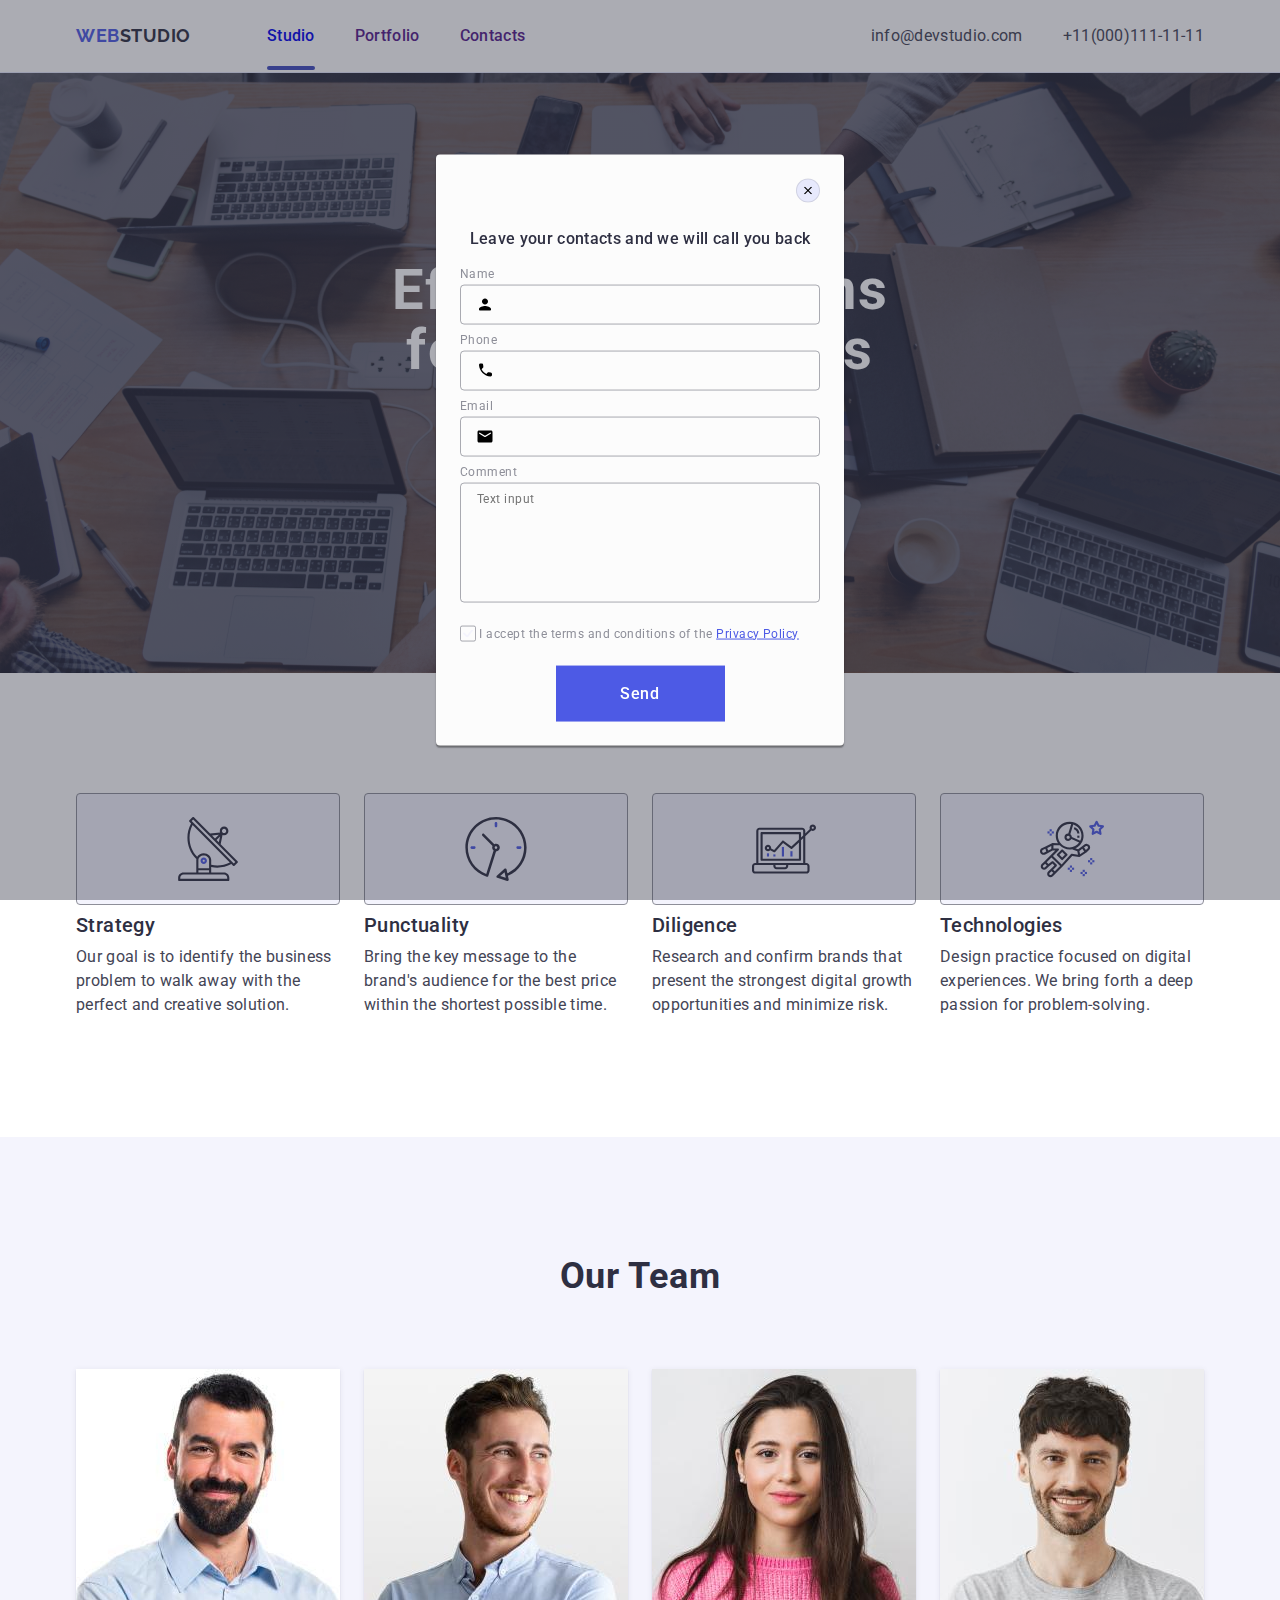
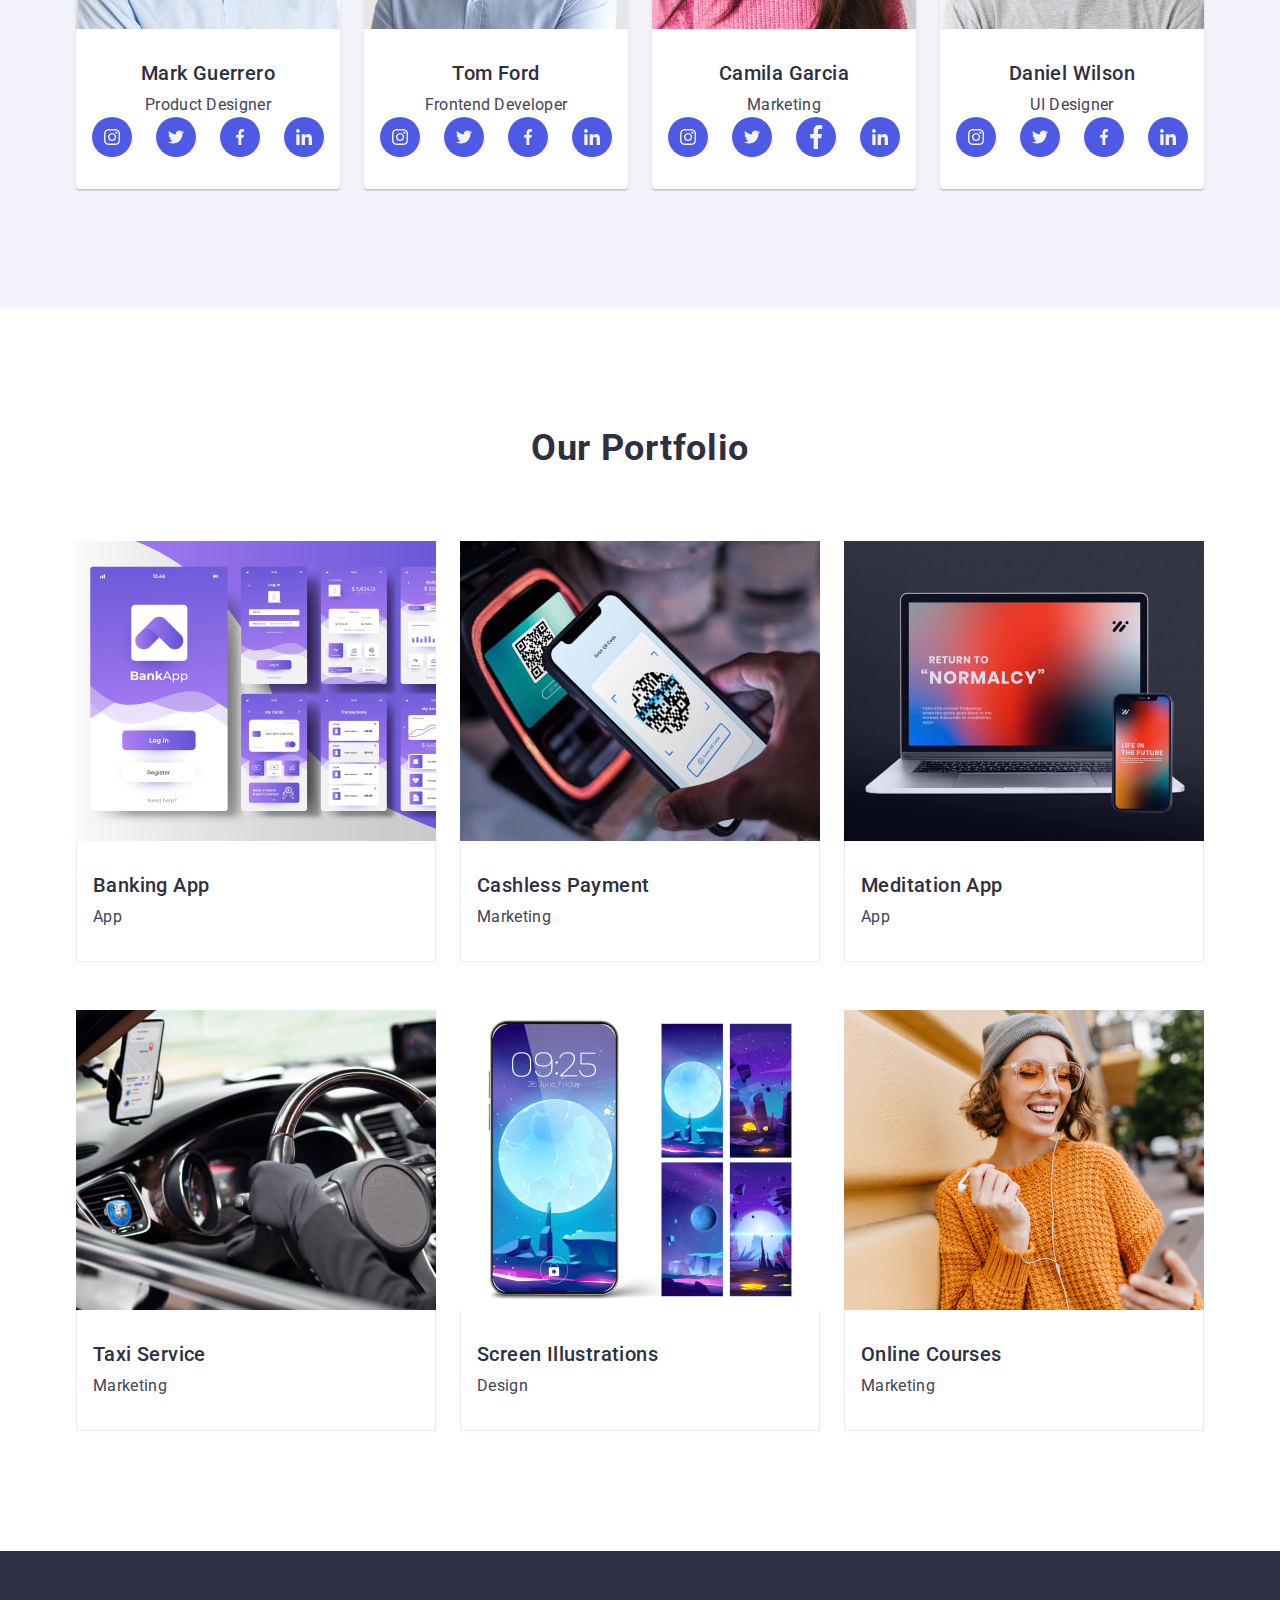
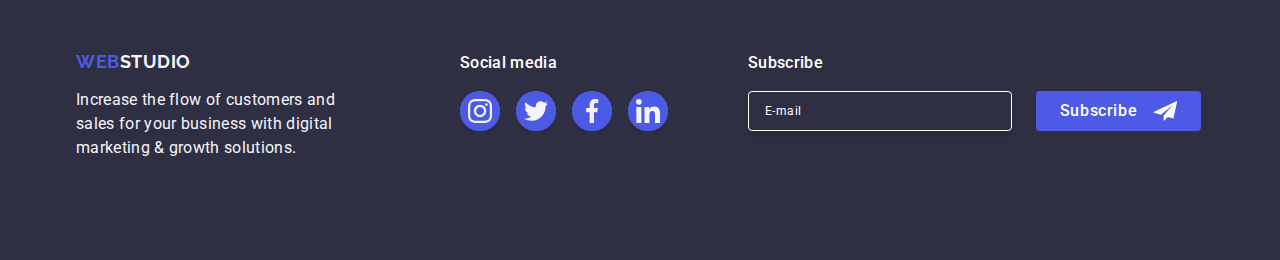
<file: index.html>
<!DOCTYPE html>
<html lang="en">
  <head>
    <meta charset="UTF-8" />
    <meta name="viewport" content="width=device-width, initial-scale=1.0" />
    <link rel="preconnect" href="https://fonts.googleapis.com" />
    <link rel="preconnect" href="https://fonts.gstatic.com" crossorigin />
    <link
      href="https://fonts.googleapis.com/css2?family=Raleway:wght@800&family=Roboto:wght@400;500;700;900&display=swap"
      rel="stylesheet"
    />
    <link
      href="https://cdn.jsdelivr.net/npm/modern-normalize@1.1.0/modern-normalize.min.css"
      rel="stylesheet"
    />
    <link rel="stylesheet" href="./css/styles.css" />
    <title>Main Page</title>
  </head>
  <body>
    <header class="header">
      <div class="container header-container">
        <nav class="navigation">
          <a href="./index.html" class="logo"
            >Web<span class="second-up-logo">Studio</span></a
          >
          <ul class="page-nav">
            <li>
              <a href="./index.html" class="link link-active">Studio</a>
            </li>
            <li><a href="" class="link">Portfolio</a></li>
            <li><a href="" class="link">Contacts</a></li>
          </ul>
        </nav>
        <address class="contacts-nav">
          <ul class="contacts">
            <li>
              <a href="mailto:info@devstudio.com" class="contact"
                >info@devstudio.com</a
              >
            </li>
            <li>
              <a href="tel:+110001111111" class="contact">+11(000)111-11-11</a>
            </li>
          </ul>
        </address>
      </div>
    </header>
    <main>
      <section class="servis">
        <div class="container container-servis">
          <h1 class="idea-servis">Effective Solutions for Your Business</h1>
          <button type="button" class="button-servis">Order Service</button>
        </div>
      </section>

      <section class="featers">
        <div class="container container-featers">
          <h2 class="visually-hidden">Features</h2>
          <ul class="featers-block">
            <li class="featers-block-item">
              <div class="featers-icons-frame">
                <svg width="64" height="64" class="featers-icons">
                  <use href="./images/icons.svg#icon-antenna-1"></use>
                </svg>
              </div>
              <h3 class="description">Strategy</h3>
              <p class="text-description">
                Our goal is to identify the business problem to walk away with
                the perfect and creative solution.
              </p>
            </li>
            <li class="featers-block-item">
              <div class="featers-icons-frame">
                <svg width="64" height="64" class="featers-icons">
                  <use href="./images/icons.svg#icon-clock-1"></use>
                </svg>
              </div>
              <h3 class="description">Punctuality</h3>
              <p class="text-description">
                Bring the key message to the brand's audience for the best price
                within the shortest possible time.
              </p>
            </li>
            <li class="featers-block-item">
              <div class="featers-icons-frame">
                <svg width="64" height="64" class="featers-icons">
                  <use href="./images/icons.svg#icon-diagram-1"></use>
                </svg>
              </div>
              <h3 class="description">Diligence</h3>
              <p class="text-description">
                Research and confirm brands that present the strongest digital
                growth opportunities and minimize risk.
              </p>
            </li>
            <li class="featers-block-item">
              <div class="featers-icons-frame">
                <svg width="64" height="64" class="featers-icons">
                  <use href="./images/icons.svg#icon-astronaut-1"></use>
                </svg>
              </div>
              <h3 class="description">Technologies</h3>
              <p class="text-description">
                Design practice focused on digital experiences. We bring forth a
                deep passion for problem-solving.
              </p>
            </li>
          </ul>
        </div>
      </section>
      <section class="personal">
        <div class="container personal-blocks">
          <h2 class="block">Our Team</h2>
          <ul class="personal-cards">
            <li class="member">
              <img
                src="./images/photomark.jpg"
                alt="man in a blue shirt"
                width="264"
                height="260"
              />
              <div class="information">
                <h3 class="name">Mark Guerrero</h3>
                <p class="position">Product Designer</p>
                <ul class="personal-social-media">
                  <li class="personal-pages-links">
                    <a
                      href="https://www.instagram.com/"
                      target="_blank"
                      class="personal-pages"
                    >
                      <svg width="16" height="16" class="icon">
                        <use href="./images/icons.svg#icon-instagram-2"></use>
                      </svg>
                    </a>
                  </li>
                  <li class="personal-pages-links">
                    <a
                      href="https://www.twitter.com/"
                      target="_blank"
                      class="personal-pages"
                    >
                      <svg width="16" height="16" class="icon">
                        <use href="./images/icons.svg#icon-twitter-1"></use>
                      </svg>
                    </a>
                  </li>
                  <li class="personal-pages-links">
                    <a
                      href="https://www.facebook.com/"
                      target="_blank"
                      class="personal-pages"
                    >
                      <svg width="16" height="16" class="icon">
                        <use href="./images/icons.svg#icon-facebook-1"></use>
                      </svg>
                    </a>
                  </li>
                  <li class="personal-pages-links">
                    <a
                      href="https://www.linkedin.com/"
                      target="_blank"
                      class="personal-pages"
                    >
                      <svg width="16" height="16" class="icon">
                        <use href="./images/icons.svg#icon-linkedin-1"></use>
                      </svg>
                    </a>
                  </li>
                </ul>
              </div>
            </li>
            <li class="member">
              <img
                src="./images/phototom.jpg"
                alt="smiling man in a shirt"
                width="264"
                height="260"
              />
              <div class="information">
                <h3 class="name">Tom Ford</h3>
                <p class="position">Frontend Developer</p>
                <ul class="personal-social-media">
                  <li class="personal-pages-links">
                    <a
                      href="https://www.instagram.com/"
                      target="_blank"
                      class="personal-pages"
                    >
                      <svg width="16" height="16" class="icon icon-instagram">
                        <use href="./images/icons.svg#icon-instagram-2"></use>
                      </svg>
                    </a>
                  </li>
                  <li class="personal-pages-links">
                    <a
                      href="https://www.twitter.com/"
                      target="_blank"
                      class="personal-pages"
                    >
                      <svg width="16" height="16" class="icon icon-twitter">
                        <use href="./images/icons.svg#icon-twitter-1"></use>
                      </svg>
                    </a>
                  </li>
                  <li class="personal-pages-links">
                    <a
                      href="https://www.facebook.com/"
                      target="_blank"
                      class="personal-pages"
                    >
                      <svg width="16" height="16" class="icon icon-facebook">
                        <use href="./images/icons.svg#icon-facebook-1"></use>
                      </svg>
                    </a>
                  </li>
                  <li class="personal-pages-links">
                    <a
                      href="https://www.linkedin.com/"
                      target="_blank"
                      class="personal-pages"
                    >
                      <svg width="16" height="16" class="icon icon-linkedin">
                        <use href="./images/icons.svg#icon-linkedin-1"></use>
                      </svg>
                    </a>
                  </li>
                </ul>
              </div>
            </li>
            <li class="member">
              <img
                src="./images/photocamila.jpg"
                alt="woman in a pink sweter"
                width="264"
                height="260"
              />
              <div class="information">
                <h3 class="name">Camila Garcia</h3>
                <p class="position">Marketing</p>
                <ul class="personal-social-media">
                  <li class="personal-pages-links">
                    <a
                      href="https://www.instagram.com/"
                      target="_blank"
                      class="personal-pages"
                    >
                      <svg width="16" height="16" class="icon icon-instagram">
                        <use href="./images/icons.svg#icon-instagram-2"></use>
                      </svg>
                    </a>
                  </li>
                  <li class="personal-pages-links">
                    <a
                      href="https://www.twitter.com/"
                      target="_blank"
                      class="personal-pages"
                    >
                      <svg width="16" height="16" class="icon icon-twitter">
                        <use href="./images/icons.svg#icon-twitter-1"></use>
                      </svg>
                    </a>
                  </li>
                  <li class="personal-pages-links">
                    <a
                      href="https://www.facebook.com/"
                      target="_blank"
                      class="personal-pages"
                    >
                      <svg
                        width="24px"
                        height="24px"
                        class="icon icon-facebook"
                      >
                        <use href="./images/icons.svg#icon-facebook-1"></use>
                      </svg>
                    </a>
                  </li>
                  <li class="personal-pages-links">
                    <a
                      href="https://www.linkedin.com/"
                      target="_blank"
                      class="personal-pages"
                    >
                      <svg width="16" height="16" class="icon icon-linkedin">
                        <use href="./images/icons.svg#icon-linkedin-1"></use>
                      </svg>
                    </a>
                  </li>
                </ul>
              </div>
            </li>
            <li class="member">
              <img
                src="./images/photodaniel.jpg"
                alt="man in a grey t-shirt"
                width="264"
                height="260"
              />
              <div class="information">
                <h3 class="name">Daniel Wilson</h3>
                <p class="position">UI Designer</p>
                <ul class="personal-social-media">
                  <li class="personal-pages-links">
                    <a
                      href="https://www.instagram.com/"
                      target="_blank"
                      class="personal-pages"
                    >
                      <svg width="16" height="16" class="icon icon-instagram">
                        <use href="./images/icons.svg#icon-instagram-2"></use>
                      </svg>
                    </a>
                  </li>
                  <li class="personal-pages-links">
                    <a
                      href="https://www.twitter.com/"
                      target="_blank"
                      class="personal-pages"
                    >
                      <svg width="16" height="16" class="icon icon-twitter">
                        <use href="./images/icons.svg#icon-twitter-1"></use>
                      </svg>
                    </a>
                  </li>
                  <li class="personal-pages-links">
                    <a
                      href="https://www.facebook.com/"
                      target="_blank"
                      class="personal-pages"
                    >
                      <svg width="16" height="16" class="icon icon-facebook">
                        <use href="./images/icons.svg#icon-facebook-1"></use>
                      </svg>
                    </a>
                  </li>
                  <li class="personal-pages-links">
                    <a
                      href="https://www.linkedin.com/"
                      target="_blank"
                      class="personal-pages"
                    >
                      <svg width="16" height="16" class="icon icon-linkedin">
                        <use href="./images/icons.svg#icon-linkedin-1"></use>
                      </svg>
                    </a>
                  </li>
                </ul>
              </div>
            </li>
          </ul>
        </div>
      </section>
      <section class="projects-block">
        <div class="container company-project">
          <h2 class="projects">Our Portfolio</h2>
          <ul class="list-projects">
            <li class="list-item">
              <div class="aplication-image">
                <img
                  src="./images/banking.jpg"
                  alt="one big and six small purple screenshots of the smartphone"
                  width="360"
                  height="300"
                />
                <p class="aplication-content">
                  14 Stylish and User-Friendly App Design Concepts · Task
                  Manager App · Calorie Tracker App · Exotic Fruit Ecommerce App
                  · Cloud Storage App
                </p>
              </div>
              <div class="name-project">
                <h3 class="name">Banking App</h3>
                <p class="position">App</p>
              </div>
            </li>
            <li class="list-item">
              <div class="aplication-image">
                <img
                  src="./images/cashless.jpg"
                  alt="touching some electronic device with smartphone"
                  width="360"
                  height="300"
                />
                <p class="aplication-content">
                  14 Stylish and User-Friendly App Design Concepts · Task
                  Manager App · Calorie Tracker App · Exotic Fruit Ecommerce App
                  · Cloud Storage App
                </p>
              </div>
              <div class="name-project">
                <h3 class="name">Cashless Payment</h3>
                <p class="position">Marketing</p>
              </div>
            </li>
            <li class="list-item">
              <div class="aplication-image">
                <img
                  src="./images/mental.jpg"
                  alt="laptop and cellphone whith the same red screen saver"
                  width="360"
                  height="300"
                />
                <p class="aplication-content">
                  14 Stylish and User-Friendly App Design Concepts · Task
                  Manager App · Calorie Tracker App · Exotic Fruit Ecommerce App
                  · Cloud Storage App
                </p>
              </div>
              <div class="name-project">
                <h3 class="name">Meditation App</h3>
                <p class="position">App</p>
              </div>
            </li>

            <li class="list-item">
              <div class="aplication-image">
                <img
                  src="./images/taxi.jpg"
                  alt="hands on the steering wheel and the car's dashboard"
                  width="360"
                  height="300"
                />
                <p class="aplication-content">
                  14 Stylish and User-Friendly App Design Concepts · Task
                  Manager App · Calorie Tracker App · Exotic Fruit Ecommerce App
                  · Cloud Storage App
                </p>
              </div>
              <div class="name-project">
                <h3 class="name">Taxi Service</h3>
                <p class="position">Marketing</p>
              </div>
            </li>
            <li class="list-item">
              <div class="aplication-image">
                <img
                  src="./images/screenpages.jpg"
                  alt="one big and four small blue moon smartphone's sceenshots"
                  width="360"
                  height="300"
                />
                <p class="aplication-content">
                  14 Stylish and User-Friendly App Design Concepts · Task
                  Manager App · Calorie Tracker App · Exotic Fruit Ecommerce App
                  · Cloud Storage App
                </p>
              </div>
              <div class="name-project">
                <h3 class="name">Screen Illustrations</h3>
                <p class="position">Design</p>
              </div>
            </li>
            <li class="list-item">
              <div class="aplication-image">
                <img
                  src="./images/courses.jpg"
                  alt="smiling girl in orange sweter, who looking at cellphone"
                  width="360"
                  height="300"
                />
                <p class="aplication-content">
                  14 Stylish and User-Friendly App Design Concepts · Task
                  Manager App · Calorie Tracker App · Exotic Fruit Ecommerce App
                  · Cloud Storage App
                </p>
              </div>
              <div class="name-project">
                <h3 class="name">Online Courses</h3>
                <p class="position">Marketing</p>
              </div>
            </li>
          </ul>
        </div>
      </section>
    </main>
    <footer class="ending">
      <div class="container footer">
        <div class="footer-logo">
          <a href="./index.html" class="down-logo"
            >Web<span class="second-down-logo">Studio</span></a
          >
          <p class="annotation">
            Increase the flow of customers and sales for your business with
            digital marketing & growth solutions.
          </p>
        </div>
        <div class="socials">
          <p class="social-media">Social media</p>
          <ul class="social-icons-list">
            <li class="elipse social-icons-item">
              <a
                href="https://www.instagram.com/"
                target="_blank"
                class="reference"
              >
                <svg width="24" height="24" class="icon">
                  <use href="./images/icons.svg#icon-instagram-2"></use>
                </svg>
              </a>
            </li>
            <li class="elipse social-icons-item">
              <a
                href="https://www.twitter.com/"
                target="_blank"
                class="reference"
              >
                <svg width="24" height="24" class="icon">
                  <use href="./images/icons.svg#icon-twitter-1"></use>
                </svg>
              </a>
            </li>

            <li class="elipse social-icons-item">
              <a
                href="https://www.facebook.com/"
                target="_blank"
                class="reference"
              >
                <svg width="24" height="24" class="icon">
                  <use href="./images/icons.svg#icon-facebook-1"></use>
                </svg>
              </a>
            </li>

            <li class="elipse social-icons-item">
              <a
                href="https://www.linkedin.com/"
                target="_blank"
                class="reference"
              >
                <svg width="24" height="24" class="icon">
                  <use href="./images/icons.svg#icon-linkedin-1"></use>
                </svg>
              </a>
            </li>
          </ul>
        </div>

        <div class="subscribe-form-container">
          <p class="subscribe-form-tittle">Subscribe</p>
          <form class="subscribe-form" autocomplete="off">
            <label class="subscribe-form-label">
              <input
                class="email-holder"
                type="email"
                name="email"
                placeholder="E-mail"
              />
            </label>
            <button class="subscribe-button" type="submit">
              Subscribe
              <svg width="24" height="24" class="subscribe-icon">
                <use href="./images/icons.svg#icon-icon-send"></use>
              </svg>
            </button>
          </form>
        </div>
      </div>
    </footer>

    <div class="modal-container">
      <div class="modal">
        <button type="button" class="close-button" data-dismiss="modal">
          <svg width="8" height="8" class="close">
            <use href="./images/icons.svg#icon-close" />
          </svg>
        </button>

        <p class="modal-form-name">
          Leave your contacts and we will call you back
        </p>
        <form autocomplete="off" class="modal-column">
          <div class="modal-form">
            <label class="label-row" for="user-name">Name</label>
            <div class="row">
              <input
                class="input-row"
                type="text"
                name="user-name"
                id="user-name"
              />
              <svg class="form-icon" width="18" height="24">
                <use href="./images/icons.svg#icon-person" />
              </svg>
            </div>
          </div>
          <div class="modal-form">
            <label class="label-row" for="user-phone">Phone</label>
            <div class="row">
              <input
                class="input-row"
                type="tel"
                name="phone"
                id="user-phone"
              />
              <svg class="form-icon" width="18" height="24">
                <use href="./images/icons.svg#icon-phone" />
              </svg>
            </div>
          </div>
          <div class="modal-form">
            <label class="label-row" for="user-email">Email</label>
            <div class="row">
              <input
                class="input-row"
                type="email"
                name="email"
                id="user-email"
              />
              <svg class="form-icon" width="18" height="24">
                <use href="./images/icons.svg#icon-email" />
              </svg>
            </div>
          </div>
          <div class="comment-form">
            <label class="label-row" for="user-comment">Comment</label>
            <textarea
              class="textarea"
              name="user-comment"
              id="user-comment"
              placeholder="Text input"
            ></textarea>
          </div>
          <div class="checkbox">
            <input
              class="input-checkbox visually-hidden"
              type="checkbox"
              id="user-privacy"
              value="true"
              name="user-privacy"
            />
            <label class="checkbox-label" for="user-privacy">
              <span class="checkbox-area">
                <svg class="checkbox-icon" width="10" height="8">
                  <use href="./images/icons.svg#icon-Vector" />
                </svg>
              </span>
              I accept the terms and conditions of the
              <a href="" class="privacy-link">Privacy Policy</a>
            </label>
          </div>

          <button class="modal-form-button" type="submit">Send</button>
        </form>
      </div>
    </div>
  </body>
</html>
</file>
<file: css/styles.css>
* {
  margin: 0;
  padding: 0;
}
body {
  font-family: Roboto, sans-serif;
  color: #434455;
  background-color: #ffffff;
}
img {
  display: block;
}
.header {
  border-bottom: 1px solid #e7e9fc;
  box-shadow: 0px 2px 1px rgba(46, 47, 66, 0.08),
    0px 1px 1px rgba(46, 47, 66, 0.16), 0px 1px 6px rgba(46, 47, 66, 0.08);
}
.container {
  width: 1158px;
  margin: 0 auto;
  padding: 0 15px 0;
}
.header-container {
  display: flex;
  align-items: center;
  justify-content: space-between;
}
.navigation {
  display: flex;
  align-items: center;
}
.navigation .logo {
  font-family: Raleway, sans-serif;
  font-weight: 700;
  font-size: 18px;
  line-height: 1.17;
  letter-spacing: 0.03em;
  text-transform: uppercase;
  color: #4d5ae5;
  text-decoration: none;
  margin-right: 76px;
}
.logo .second-up-logo {
  color: #2e2f42;
  text-decoration: none;
}
.page-nav .link {
  font-weight: 500;
  font-size: 16px;
  line-height: 1.5;
  letter-spacing: 0.02em;

  text-decoration: none;
  padding: 24px 0;
  position: relative;
  transition: color 250ms cubic-bezier(0.4, 0, 0.2, 1);
}
.page-nav .link-active::after {
  content: "";
  width: 100%;
  position: absolute;
  left: 0;
  bottom: -1px;
  height: 4px;
  background-color: #404bbf;
  border-radius: 2px;
}
.page-nav {
  list-style: none;
  display: flex;
  align-items: center;
  justify-content: space-between;
  gap: 40px;
}
.page-nav .link:hover,
.page-nav .link:focus {
  color: #404bbf;
}
.page-nav .link:hover,
.page-nav .link:active {
  color: #404bbf;
}
.contacts-nav {
  font-style: normal;
}
.contacts {
  list-style: none;
  display: flex;
  align-items: center;
  gap: 40px;
  padding: 24px 0;
}
.contacts .contact {
  font-size: 16px;
  line-height: 1.5;
  letter-spacing: 0.02em;
  color: #434455;
  text-decoration: none;
  transition: color 250ms cubic-bezier(0.4, 0, 0.2, 1);
}
.contacts-nav .contact:hover {
  color: #404bbf;
}
.contacts-nav .contact:focus {
  color: #404bbf;
}
.contacts-nav .contact:active {
  color: #404bbf;
}
.servis {
  background-color: #2e2f42;
  padding: 188px 0;
  background-image: linear-gradient(
      rgba(46, 47, 66, 0.7),
      rgba(46, 47, 66, 0.7)
    ),
    url(../images/people-office.jpg);
  max-width: 1440px;
  background-repeat: no-repeat;
  background-position: center;
  background-size: cover;
  margin: auto;
}
.container-servis {
  display: flex;
  flex-direction: column;
  align-items: center;
  justify-content: center;
}
.idea-servis {
  font-size: 56px;
  line-height: 1.07;
  text-align: center;
  letter-spacing: 0.02em;
  color: hsl(0, 0%, 100%);
  max-width: 496px;
  margin-bottom: 48px;
}
.button-servis {
  background-color: #4d5ae5;
  font-family: inherit;
  font-weight: 500;
  font-size: 16px;
  line-height: 1.5;
  letter-spacing: 0.04em;
  color: #ffffff;
  min-width: 169px;
  height: 56px;
  border: none;
  border-radius: 4px;
  cursor: pointer;
  transition: background-color 250ms cubic-bezier(0.4, 0, 0.2, 1);
}
.servis .button-servis:hover,
.servis .button-servis:focus {
  background-color: #404bbf;
}
.featers {
  padding: 120px 0;
}
.visually-hidden {
  position: absolute;
  width: 1px;
  height: 1px;
  margin: -1px;
  border: 0;
  padding: 0;
  white-space: nowrap;
  clip-path: inset(100%);
  clip: rect(0 0 0 0);
  overflow: hidden;
}
.featers-block {
  display: flex;
  align-items: center;
  justify-content: space-between;
  gap: 24px;
  list-style-type: none;
}
.featers-block-item {
  width: calc((100% - 72px) / 4);
}
.featers-icons-frame {
  width: 264px;
  height: 112px;
  gap: 0px;
  border-radius: 4px;
  background-color: #f4f4fd;
  border: 1px solid #8e8f99;
  display: flex;
  align-items: center;
  justify-content: center;
  margin-bottom: 8px;
}

.description {
  font-weight: 500;
  font-size: 20px;
  line-height: 1.2;
  letter-spacing: 0.02em;
  color: #2e2f42;
  margin-bottom: 8px;
}
.text-description {
  font-size: 16px;
  line-height: 1.5;
  letter-spacing: 0.02em;
  color: #434455;
}
.personal {
  background-color: #f4f4fd;
  padding: 120px 0;
}
.personal-cards {
  display: flex;
  align-items: center;
  gap: 24px;
  list-style-type: none;
}
.block {
  font-size: 36px;
  line-height: 1.11;
  text-align: center;
  letter-spacing: 0.02em;
  text-transform: capitalize;
  color: #2e2f42;
  margin-bottom: 72px;
}
.member {
  background-color: #ffffff;
  width: calc((100% - 72px) / 4);
  border-radius: 0px 0px 4px 4px;
  box-shadow: 0px 1px 6px rgba(46, 47, 66, 0.08),
    0px 1px 1px rgba(46, 47, 66, 0.16), 0px 2px 1px rgba(46, 47, 66, 0.08);
}
.information {
  padding: 32px 0;
  text-align: center;
}
.name {
  font-weight: 500;
  font-size: 20px;
  line-height: 1.2;
  letter-spacing: 0.02em;
  color: #2e2f42;
  margin-bottom: 8px;
}
.position {
  font-size: 16px;
  line-height: 1.5;
  letter-spacing: 0.02em;
  color: #434455;
}
.personal-social-media {
  display: flex;
  justify-content: center;
  gap: 24px;
  list-style-type: none;
}
.personal-pages-links {
  width: 40px;
  height: 40px;
}
.personal-pages {
  width: 100%;
  height: 100%;
  background-color: #4d5ae5;
  border-radius: 50%;
  display: flex;
  align-items: center;
  justify-content: center;
  transition: background-color 250ms cubic-bezier(0.4, 0, 0.2, 1);
}
.personal-pages:hover,
.personal-pages:focus {
  background-color: #404bbf;
}
.personal-pages .icon {
  fill: #f4f4fd;
}
.projects-block {
  background-color: #ffffff;
  padding: 120px 0 120px 0;
}
.projects {
  font-size: 36px;
  line-height: 1.11;
  text-align: center;
  letter-spacing: 0.02em;
  text-transform: capitalize;
  color: #2e2f42;
  margin-bottom: 72px;
}
.list-projects {
  display: flex;
  flex-wrap: wrap;
  column-gap: 24px;
  row-gap: 48px;
  list-style-type: none;
  cursor: pointer;
}
.list-item {
  width: calc((100% - 48px) / 3);
  transition: box-shadow 250ms cubic-bezier(0.4, 0, 0.2, 1);
}
.list-item:hover,
.list-item:focus {
  box-shadow: 0px 1px 6px rgba(46, 47, 66, 0.08),
    0px 1px 1px rgba(46, 47, 66, 0.16), 0px 2px 1px rgba(46, 47, 66, 0.08);
}
.list-item:hover,
.list-item:active {
  box-shadow: 0px 1px 6px rgba(46, 47, 66, 0.08),
    0px 1px 1px rgba(46, 47, 66, 0.16), 0px 2px 1px rgba(46, 47, 66, 0.08);
}
.name-project {
  padding: 32px 16px;
  border: 1px solid #e7e9fc;
  border-top: none;
}
.aplication-image {
  display: flex;
  align-items: center;
  justify-content: center;
  overflow: hidden;
  position: relative;
}
.list-item:hover .aplication-content {
  transform: translateY(0);
}
.aplication-content {
  font-size: 16px;
  line-height: 1.5;
  letter-spacing: 0.02em;
  color: #f4f4fd;
  padding: 40px 32px;
  background-color: #4d5ae5;
  height: 100%;
  width: 100%;
  transform: translateY(100%);
  transition: transform 250ms cubic-bezier(0.4, 0, 0.2, 1);
  position: absolute;
}

.ending {
  background-color: #2e2f42;
  padding: 100px 0;
}
.footer {
  display: flex;
  align-items: baseline;
}
.footer-logo {
  margin-right: 120px;
}
.down-logo {
  font-family: Raleway, sans-serif;
  font-weight: 700;
  font-size: 18px;
  line-height: 1.17;
  letter-spacing: 0.03em;
  text-transform: uppercase;
  color: #4d5ae5;
  text-decoration: none;
  margin-bottom: 16px;
  display: inline-block;
}
.second-down-logo {
  color: #f4f4fd;
  text-decoration: none;
  display: inline-block;
}
.annotation {
  line-height: 1.5;
  color: #f4f4fd;
  letter-spacing: 0.02em;
  max-width: 264px;
}
.socials {
  display: flex;
  flex-direction: column;

  justify-content: center;
}

.social-media {
  font-size: 16px;
  font-weight: 500;
  line-height: 24px;
  letter-spacing: 0.02em;
  text-align: left;
  color: #ffffff;
  margin-bottom: 16px;
}
.social-icons-list {
  list-style-type: none;
  width: 208px;
  height: 40px;
  top: 3296px;
  left: 540px;
  display: flex;
  gap: 16px;
  align-items: center;
  justify-content: center;
}
.elipse {
  position: relative;
  width: 40px;
  height: 40px;
  background-color: #4d5ae5;
  border-radius: 50%;
  padding: 8px 8px;
  display: flex;
  align-items: center;
  justify-content: center;
}
.reference {
  position: absolute;
  width: 100%;
  height: 100%;
  background-color: #4d5ae5;
  border-radius: 50%;
  display: flex;
  align-items: center;
  justify-content: center;
  transition: background-color 250ms cubic-bezier(0.4, 0, 0.2, 1);
}
.reference:hover,
.reference:focus {
  background-color: #31d0aa;
}
.reference:hover,
.reference:active {
  background-color: #31d0aa;
}
.reference .icon {
  fill: #f4f4fd;
}
.subscribe-form-container {
  width: 453px;
  height: 80px;
  top: 100px;
  left: 828px;
  gap: 0px;
  border-radius: 4px;
  border: 1px 0px 0px 0px;
  opacity: 0px;
  margin-left: 80px;
  margin-bottom: 16px;
}
.subscribe-form-tittle {
  margin-bottom: 16px;
  font-size: 16px;
  font-weight: 500;
  line-height: 24px;
  letter-spacing: 0.02em;
  text-align: left;
  color: #ffffff;
}
.subscribe-form {
  display: flex;
  align-items: center;
  justify-content: center;
  gap: 24px;
}

.email-holder {
  width: 264px;
  height: 40px;
  top: 140px;
  left: 828px;
  gap: 0px;
  border-radius: 4px;
  border: 1px solid white;
  background-color: transparent;
  font-size: 12px;
  line-height: 2;
  letter-spacing: 0.04em;
  padding-left: 16px;
  color: #ffffff;
  box-shadow: 0px 4px 4px 0px #00000026;
}
input::placeholder {
  color: #ffffff;
}
.subscribe-button {
  min-width: 165px;
  height: 40px;
  display: flex;
  align-items: center;
  justify-content: center;
  font-family: "Roboto", sans-serif;
  font-size: 16px;
  font-weight: 500;
  line-height: 1.5;
  letter-spacing: 0.04em;
  color: #ffffff;
  cursor: pointer;
  background-color: #4d5ae5;
  border: none;
  border-radius: 4px;
}
.subcribe-button:hover {
  box-shadow: 0px 4px 4px 0px #00000026;
}
.subscribe-icon {
  margin-left: 16px;
  fill: #ffffff;
}
.modal-container {
  position: fixed;
  top: 0;
  left: 0;
  width: 100%;
  height: 100%;
  background-color: rgba(46, 47, 66, 0.4);
  transition: opacity 250ms cubic-bezier(0.4, 0, 0.2, 1),
    visibility 250ms cubic-bezier(0.4, 0, 0.2, 1);
}
.modal {
  position: absolute;
  top: 50%;
  left: 50%;
  transform: translate(-50%, -50%);
  width: 408px;
  min-height: 584px;
  background: #fcfcfc;
  box-shadow: 0px 1px 1px rgba(0, 0, 0, 0.14), 0px 1px 3px rgba(0, 0, 0, 0.12),
    0px 2px 1px rgba(0, 0, 0, 0.2);
  border-radius: 4px;
  transition: transform 250ms cubic-bezier(0.4, 0, 0.2, 1);
  padding: 72px 24px 24px 24px;
}
.close-button {
  position: absolute;
  top: 24px;
  right: 24px;
  width: 24px;
  height: 24px;
  border-radius: 50%;
  display: flex;
  align-items: center;
  justify-content: center;
  background-color: #e7e9fc;
  border: 1px solid rgba(0, 0, 0, 0.1);
  padding: o;
  cursor: pointer;
  transition: background-color 250ms cubic-bezier(0.4, 0, 0.2, 1),
    border 250ms cubic-bezier(0.4, 0, 0.2, 1);
}
.close-button:hover {
  background-color: #404bbf;
  border: none;
}
.close-button:focus {
  background-color: #404bbf;
  border: none;
}
.close {
  transition: fill 250ms cubic-bezier(0.4, 0, 0.2, 1);
}
.close-button:hover,
.close-button:focus {
  fill: #ffffff;
}
.modal-form-name {
  font-weight: 500;
  font-size: 16px;
  line-height: 1.5;
  text-align: center;
  letter-spacing: 0.02em;
  color: #2e2f42;
  margin-bottom: 16px;
}

.modal-form {
  margin-bottom: 8px;
}
.label-row {
  font-size: 12px;
  line-height: 1.17;
  letter-spacing: 0.04em;
  color: #8e8f99;
  margin-bottom: 4px;
  display: block;
}
.row {
  position: relative;
}
.input-row {
  width: 100%;
  height: 40px;
  border: 1px solid rgba(46, 47, 66, 0.4);
  border-radius: 4px;
  background-color: transparent;
  padding-left: 38px;
  outline: transparent;
  transition: border-color 250ms cubic-bezier(0.4, 0, 0.2, 1);
}
.input-row:hover,
.input-row:focus {
  border-color: #4d5ae5;
}
.form-icon {
  position: absolute;
  left: 16px;
  top: 50%;
  transform: translateY(-50%);
  transition: fill 250ms cubic-bezier(0.4, 0, 0.2, 1);
}
.row:focus-within {
  fill: #4d5ae5;
}
.comment-form {
  margin-bottom: 16px;
}
.textarea {
  width: 100%;
  height: 120px;
  font-size: 12px;
  line-height: 1.17;
  letter-spacing: 0.04em;
  color: rgba(46, 47, 66, 0.4);
  border: 1px solid rgba(46, 47, 66, 0.4);
  border-radius: 4px;
  background-color: transparent;
  padding: 8px 16px;
  outline: transparent;
  resize: none;
  transition: border-color 250ms cubic-bezier(0.4, 0, 0.2, 1);
}
.textarea:hover,
.textarea:focus {
  border-color: #4d5ae5;
}
.checkbox {
  margin-bottom: 24px;
}
.input-checkbox {
  overflow: hidden;
}
.checkbox-label {
  font-size: 12px;
  line-height: 1.17;
  letter-spacing: 0.04em;
  color: #8e8f99;
}
.checkbox-area {
  width: 16px;
  height: 16px;
  gap: 0px;
  border-radius: 2px;
  border: 1px solid rgba(46, 47, 66, 0.4);
  transition: background-color 250ms cubic-bezier(0.4, 0, 0.2, 1),
    border 250ms cubic-bezier(0.4, 0, 0.2, 1),
    fill 250ms cubic-bezier(0.4, 0, 0.2, 1);
  display: inline-flex;
  align-items: center;
  justify-content: center;
  fill: transparent;
}
.checkbox-icon {
  background-color: --color(#404bbf);
}
.checkbox-icon:focus-within {
  fill: #4d5ae5;
}
.input-checkbox:checked + .checkbox-label .checkbox-area {
  background-color: #404bbf;
  border: none;
  fill: #f4f4fd;
}
.privacy-link {
  color: var(--color, #4d5ae5);
}
.modal-form-button {
  display: block;
  margin: auto;
  min-width: 169px;
  height: 56px;
  font-family: "Roboto", sans-serif;
  font-size: 16px;
  font-weight: 500;
  line-height: 1.5;
  letter-spacing: 0.04em;
  color: #ffffff;
  cursor: pointer;
  background-color: #4d5ae5;
  border: none;
  transition: background-color 250ms cubic-bezier(0.4, 0, 0.2, 1);
}
</file>
